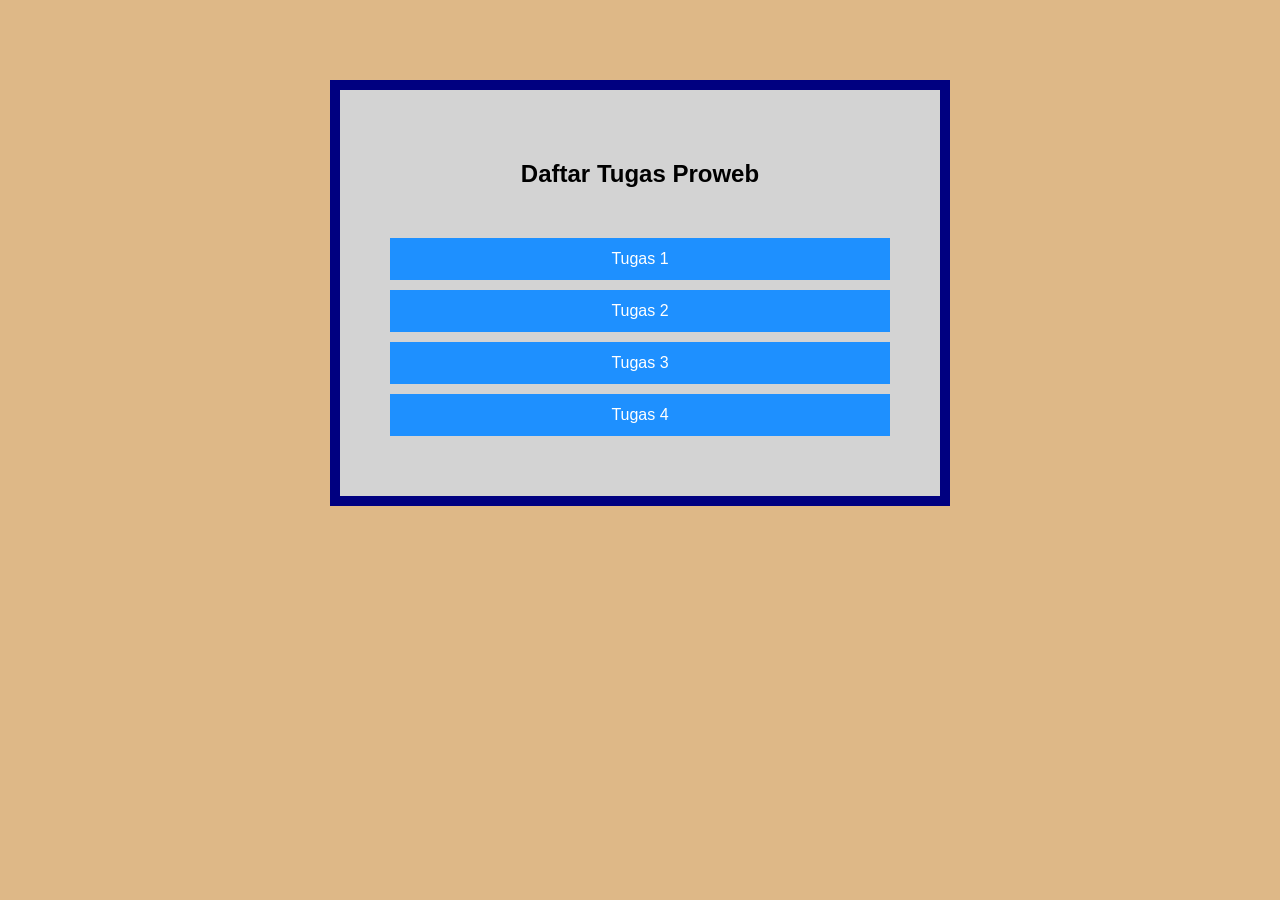
<file: index.html>
<!DOCTYPE html>
<html lang="id">
<head>
    <meta charset="UTF-8">
    <title>Kumpulan Tugas Proweb</title>
    <style>
        body {
            font-family: Arial, sans-serif;
            background-color: burlywood;
            margin-top: 80px; 
        }

        .container {
            width: 500px;         
            margin: 0 auto;       
            background: lightgray ;
            padding: 50px;
            border: 10px solid navy;
            text-align: center;
        }

        h2 {
            margin-bottom: 50px;
        }

        a {
            display: block;
            padding: 12px;
            margin-bottom: 10px;
            background-color: dodgerblue;
            color: white;
            text-decoration: none;
            font-size: 16px;
        }

    </style>
</head>
<body>

    <div class="container">
        <h2>Daftar Tugas Proweb</h2>
        <a href="barca/tugas1.html">Tugas 1</a>
        <a href="tugas/tugas2.html">Tugas 2</a>
        <a href="tugas/kalkulator.html">Tugas 3</a>
        <a href="tugas4/belajar-bootstrap.html">Tugas 4</a>
    </div>

</body>
</html>
</file>
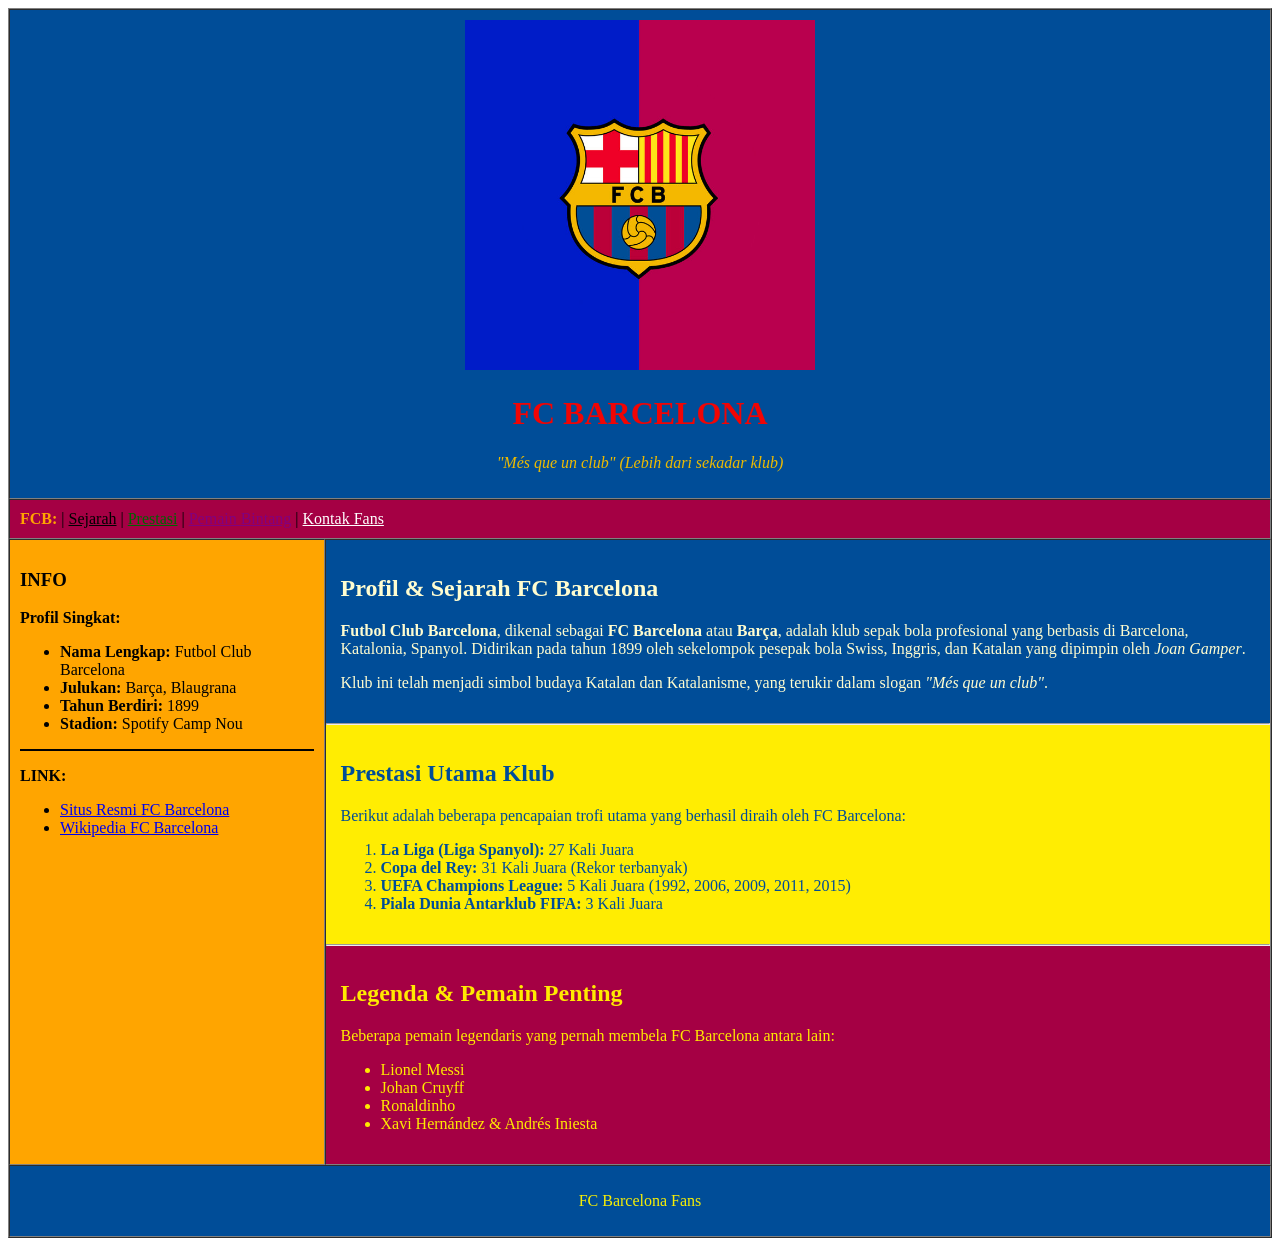
<file: barca/index.html>
<!DOCTYPE html>
<html lang="id">
<head>
    <meta charset="UTF-8">
    <meta name="viewport" content="width=device-width, initial-scale=1.0">
    <title>FC Barcelona</title>
</head>
<body>

    
    <table border="1" width="100%" cellpadding="10" cellspacing="0">
        
        
        <tr>
            <td colspan="2" align="center" bgcolor="#004D98">
                <img src="logo.jpg" alt="FC Barcelona Logo" width="350" height="350">
                <h1 style="color: #f10404;">FC BARCELONA</h1>
                <p style="color: #EDBB00;"><i>"Més que un club" (Lebih dari sekadar klub)</i></p>
            </td>
        </tr>

        
        <tr>
            <td colspan="2" bgcolor="#A50044">
                <font color="#FFA500"><b>FCB:</b></font> | 
                <a href="#sejarah" style="color: #000000;">Sejarah</a> | 
                <a href="#prestasi" style="color: #006400;">Prestasi</a> | 
                <a href="#pemain" style="color: #800080;">Pemain Bintang</a> | 
                <a href="#kontak" style="color: #FFFFFF ;">Kontak Fans</a>
            </td>
        </tr>

        
        <tr valign="top">
            
            
            <td width="25%" bgcolor="#FFA500">
                <h3>INFO</h3>
                <p><b>Profil Singkat:</b></p>
                <ul>
                    <li><b>Nama Lengkap:</b> Futbol Club Barcelona</li>
                    <li><b>Julukan:</b> Barça, Blaugrana</li>
                    <li><b>Tahun Berdiri:</b> 1899</li>
                    <li><b>Stadion:</b> Spotify Camp Nou</li>
                </ul>

                <!-- Garis padat/solid tanpa efek 3D -->
                <hr style="border: none; border-top: 2px solid #000000; margin: 15px 0;">

                <p><b>LINK:</b></p>
                <ul>
                    <li><a href="https://www.fcbarcelona.com" target="_blank">Situs Resmi FC Barcelona</a></li>
                    <li><a href="https://id.wikipedia.org/wiki/FC_Barcelona" target="_blank">Wikipedia FC Barcelona</a></li>
                </ul>
            </td>

            
            <td width="75%" style="padding: 0;">
                
                
                <div id="sejarah" style="background-color: #004D98; color: #FFFDD0; padding: 15px;">
                    <h2>Profil & Sejarah FC Barcelona</h2>
                    <p>
                        <b>Futbol Club Barcelona</b>, dikenal sebagai <b>FC Barcelona</b> atau <b>Barça</b>, 
                        adalah klub sepak bola profesional yang berbasis di Barcelona, Katalonia, Spanyol. 
                        Didirikan pada tahun 1899 oleh sekelompok pesepak bola Swiss, Inggris, dan Katalan yang dipimpin oleh <i>Joan Gamper</i>.
                    </p>
                    <p>
                        Klub ini telah menjadi simbol budaya Katalan dan Katalanisme, yang terukir dalam slogan <i>"Més que un club"</i>.
                    </p>
                </div>

                <hr style="margin: 0;">

                
                <div id="prestasi" style="background-color: #FFED02; color: #004D98; padding: 15px;">
                    <h2>Prestasi Utama Klub</h2>
                    <p>Berikut adalah beberapa pencapaian trofi utama yang berhasil diraih oleh FC Barcelona:</p>
                    <ol>
                        <li><b>La Liga (Liga Spanyol):</b> 27 Kali Juara</li>
                        <li><b>Copa del Rey:</b> 31 Kali Juara (Rekor terbanyak)</li>
                        <li><b>UEFA Champions League:</b> 5 Kali Juara (1992, 2006, 2009, 2011, 2015)</li>
                        <li><b>Piala Dunia Antarklub FIFA:</b> 3 Kali Juara</li>
                    </ol>
                </div>

                <hr style="margin: 0;">

                
                <div id="pemain" style="background-color: #A50044; color: #FFEA00; padding: 15px;">
                    <h2>Legenda & Pemain Penting</h2>
                    <p>Beberapa pemain legendaris yang pernah membela FC Barcelona antara lain:</p>
                    <ul>
                        <li>Lionel Messi</li>
                        <li>Johan Cruyff</li>
                        <li>Ronaldinho</li>
                        <li>Xavi Hernández & Andrés Iniesta</li>
                    </ul>
                </div>

            </td>
        </tr>

        
        <tr>
            <td colspan="2" align="center" bgcolor="#004D98">
                <p style="color: #f6ee05;">FC Barcelona Fans</p>
            </td>
        </tr>

    </table>

</body>
</html>
</file>
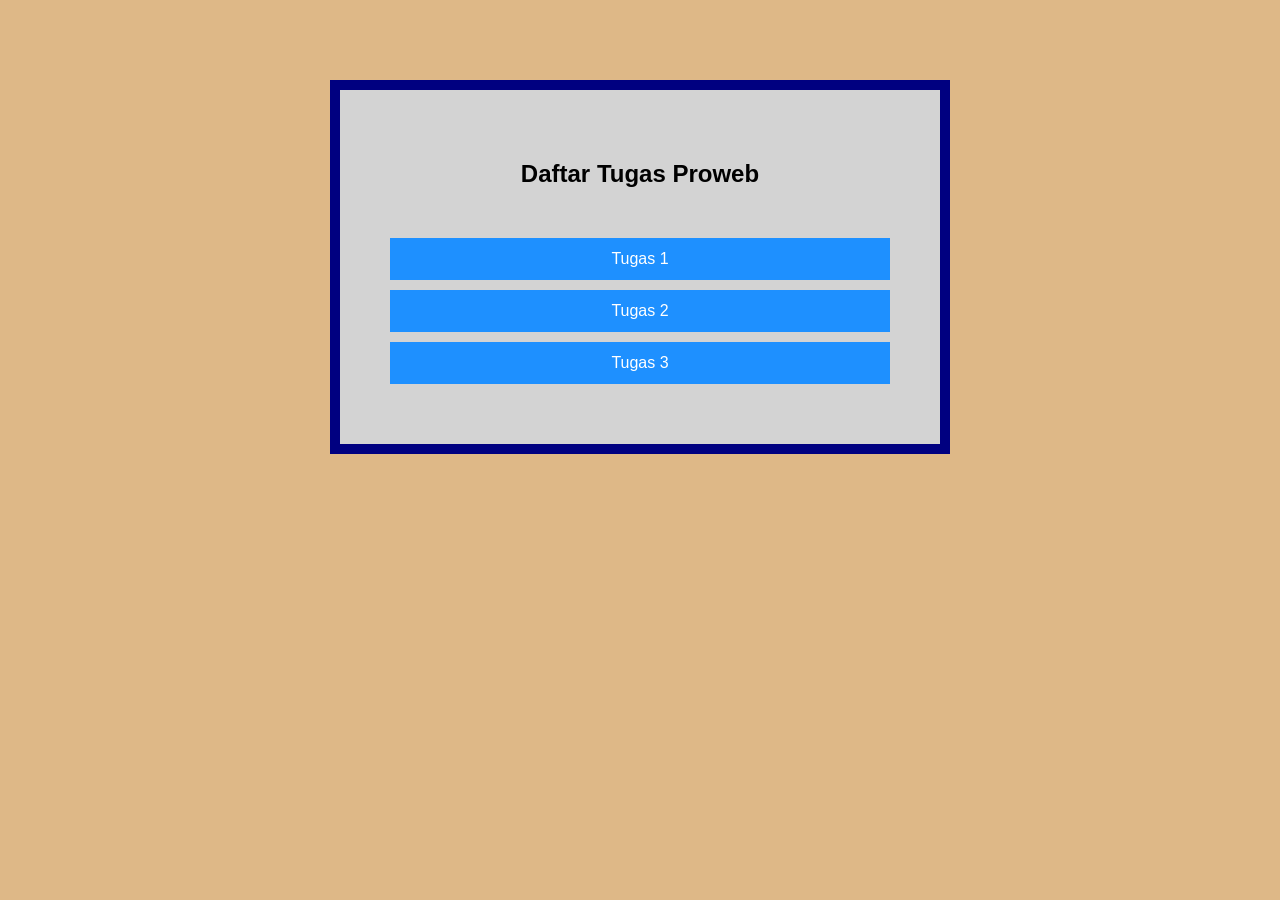
<file: kumpulanproweb.html>
<!DOCTYPE html>
<html lang="id">
<head>
    <meta charset="UTF-8">
    <title>Kumpulan Tugas Proweb</title>
    <style>
        body {
            font-family: Arial, sans-serif;
            background-color: burlywood;
            margin-top: 80px; 
        }

        .container {
            width: 500px;         
            margin: 0 auto;       
            background: lightgray ;
            padding: 50px;
            border: 10px solid navy;
            text-align: center;
        }

        h2 {
            margin-bottom: 50px;
        }

        a {
            display: block;
            padding: 12px;
            margin-bottom: 10px;
            background-color: dodgerblue;
            color: white;
            text-decoration: none;
            font-size: 16px;
        }

    </style>
</head>
<body>

    <div class="container">
        <h2>Daftar Tugas Proweb</h2>
        <a href="barca/index.html">Tugas 1</a>
        <a href="tugas/tugas2.html">Tugas 2</a>
        <a href="tugas/kalkulator.html">Tugas 3</a>
    </div>

</body>
</html>
</file>
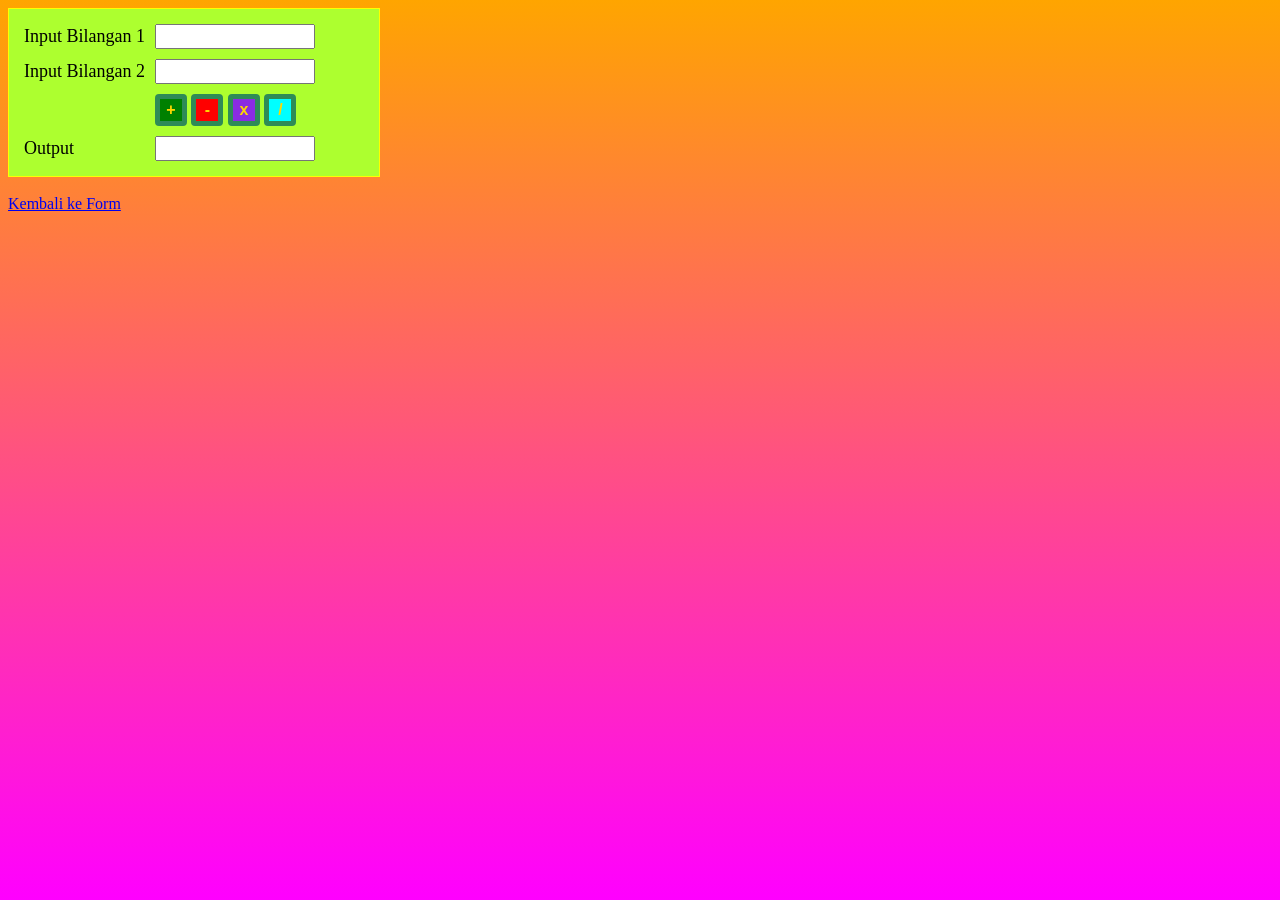
<file: tugas/kalkulator.html>
<!DOCTYPE html>
<html>
<head>
    <title>Kalkulator</title>
    <link rel="stylesheet" type="text/css" href="formkalku.css">
</head>
<body> 

    <div class="kotak">
        <form name="formhitung">
            <table>
                <tr>
                    <td>Input Bilangan 1</td>
                    <td><input type="text" name="bil1"></td>
                </tr>
                <tr>
                    <td>Input Bilangan 2</td>
                    <td><input type="text" name="bil2"></td>
                </tr>
                <tr>
                    <td></td>
                    <td>
                        <button type="button" class="btn-tambah" onclick="hitung('+')">+</button>
                        <button type="button" class="btn-kurang" onclick="hitung('-')">-</button>
                        <button type="button" class="btn-kali" onclick="hitung('*')">x</button>
                        <button type="button" class="btn-bagi" onclick="hitung('/')">/</button>
                    </td>
                </tr>
                <tr>
                    <td>Output</td>
                    <td><input type="text" name="hasil" readonly></td>
                </tr>
            </table>
        </form>
    </div>

    <br>
    <a href="tugas2.html">Kembali ke Form</a>

    <!-- Memanggil file JavaScript eksternal -->
    <script src="kalkulator.js"></script>

</body>
</html>
</file>
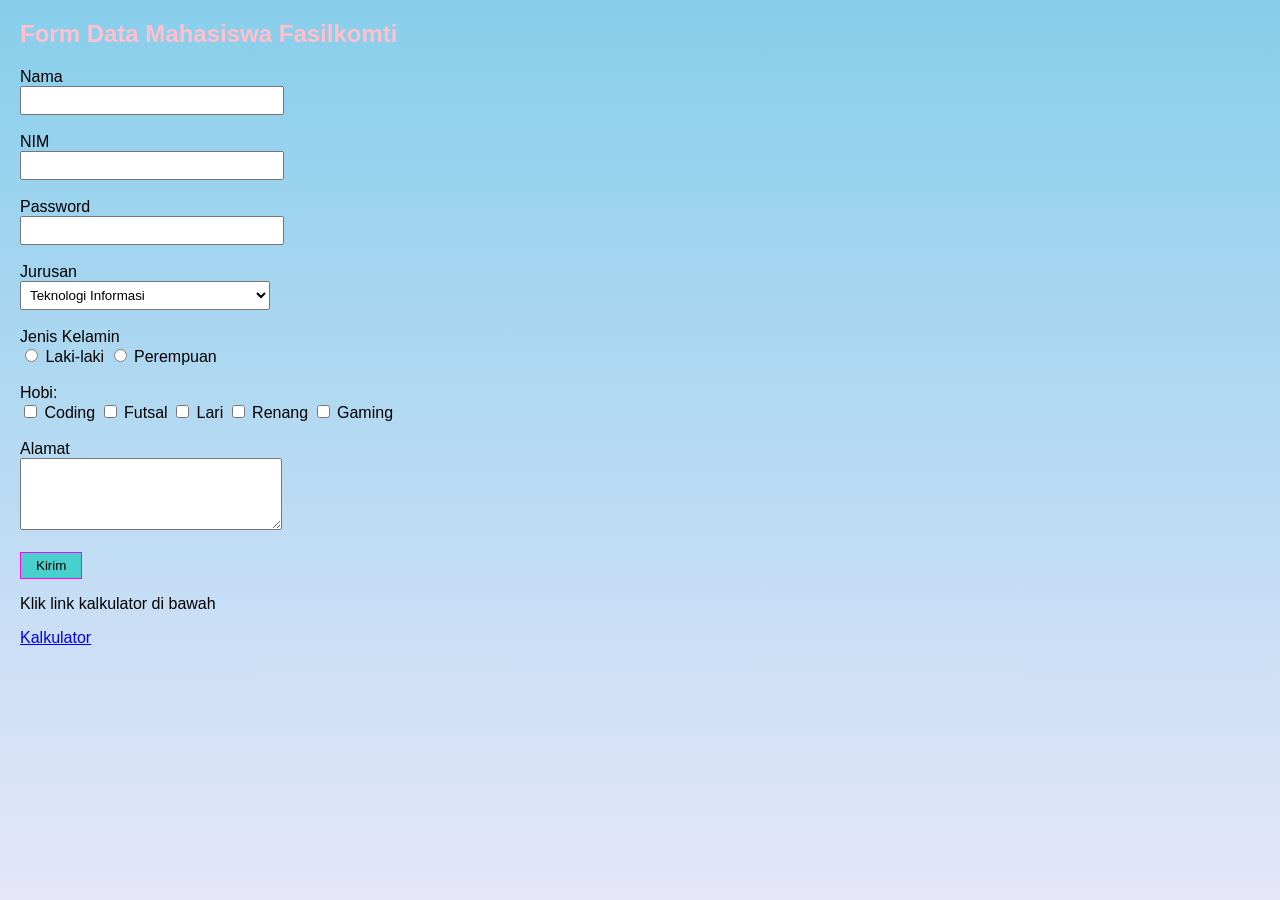
<file: tugas/tugas2.html>
<!DOCTYPE html>
<html>
<head>
    <title>Form Data Mahasiswa</title>
    <link rel="stylesheet" type="text/css" href="form.css">
</head>
<body>

    <h2>Form Data Mahasiswa Fasilkomti</h2>

    <form>
        <label>Nama</label><br>
        <input type="text" name="nama"><br><br>

        <label>NIM</label><br>
        <input type="text" name="nim"><br><br>

        <label>Password</label><br>
        <input type="text" name="password"><br><br>

        <label>Jurusan</label><br>
        <select name="jurusan">
            <option value="Teknologi Informasi">Teknologi Informasi</option>
            <option value="Ilmu Komputer">Ilmu Komputer</option>
        </select><br><br>

        <label>Jenis Kelamin</label><br>
        <input type="radio" name="lk" value="L"> Laki-laki
        <input type="radio" name="p" value="P"> Perempuan<br><br>

        <label>Hobi:</label><br>
        <input type="checkbox" name="hobi" value="Coding"> Coding
        <input type="checkbox" name="hobi" value="Futsal"> Futsal
        <input type="checkbox" name="hobi" value="Lari"> Lari
        <input type="checkbox" name="hobi" value="Renang"> Renang
        <input type="checkbox" name="hobi" value="Gaming"> Gaming<br><br>

        <label>Alamat</label><br>
        <textarea name="alamat" rows="4" cols="30"></textarea><br><br>

        <input type="submit" value="Kirim">
    </form>


    <p>Klik link kalkulator di bawah</p>
    <a href="kalkulator.html">Kalkulator</a>

</body>
</html>
</file>
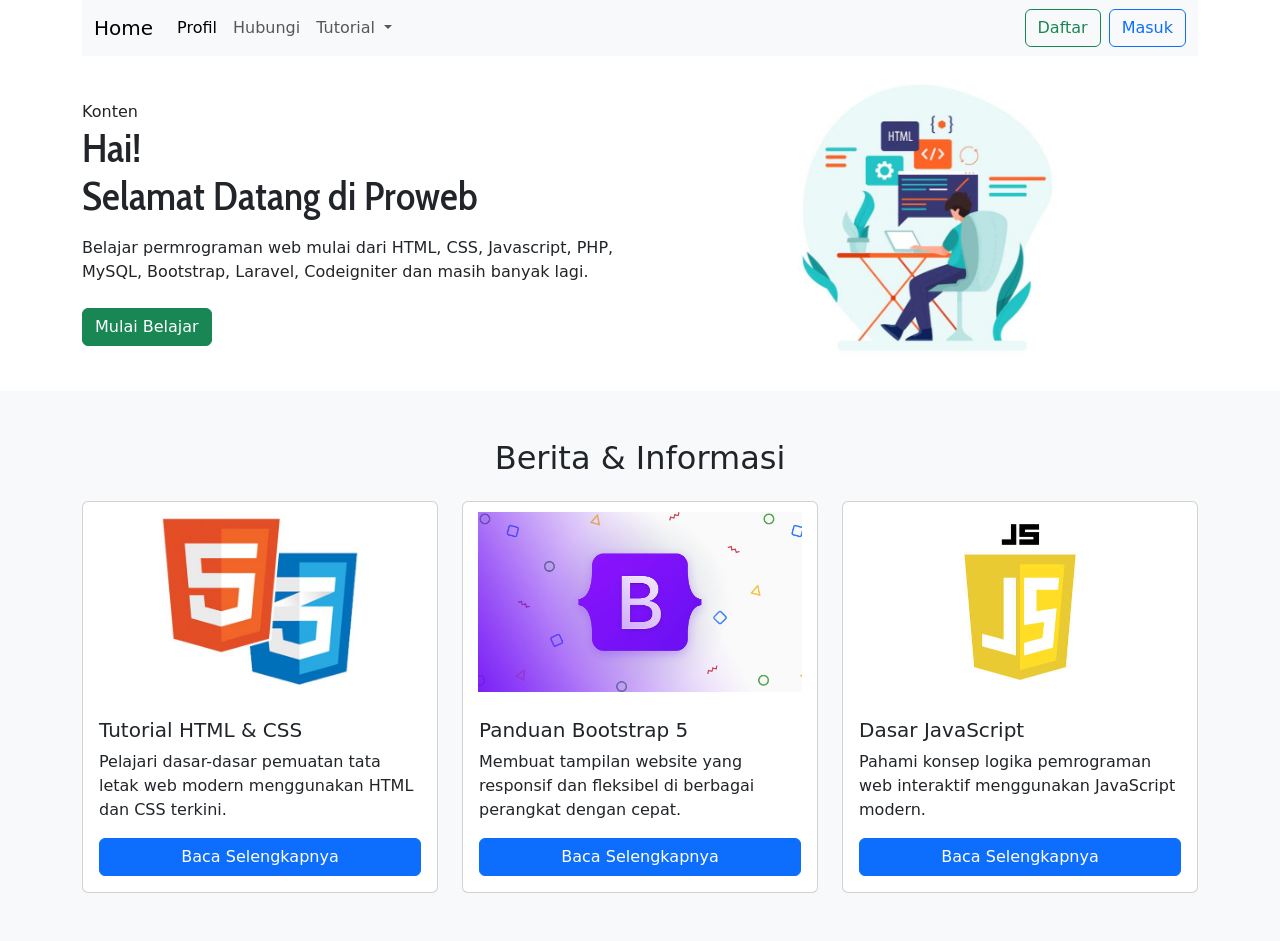
<file: tugas4/belajar-bootstrap.html>
<!DOCTYPE html>
<html lang="en">
<head>
    <meta charset="UTF-8">
    <meta name="viewport" content="width=device-width, initial-scale=1.0">
    <title>Belajar Bootstrap</title>
    <style>
        @import url('https://fonts.googleapis.com/css2?family=Cabin+Condensed:wght@400;500;600;700&display=swap');
        .card-img-top {
            height: 200px;
            object-fit: contain;
            padding: 10px;
        }
    </style>
    <link rel="stylesheet" href="bootstrap.css">
</head>
<body>
    <div class="container">
        <nav class="navbar navbar-expand-lg bg-body-tertiary">
          <div class="container-fluid">
            <a class="navbar-brand" href="#">Home</a>
            <button class="navbar-toggler" type="button" data-bs-toggle="collapse" data-bs-target="#navbarSupportedContent" aria-controls="navbarSupportedContent" aria-expanded="false" aria-label="Toggle navigation">
              <span class="navbar-toggler-icon"></span>
            </button>
            <div class="collapse navbar-collapse" id="navbarSupportedContent">
              <ul class="navbar-nav me-auto mb-2 mb-lg-0">
                <li class="nav-item">
                  <a class="nav-link active" aria-current="page" href="#">Profil</a>
                </li>
                <li class="nav-item">
                  <a class="nav-link" href="#">Hubungi</a>
                </li>
                <li class="nav-item dropdown">
                  <a class="nav-link dropdown-toggle" href="#" role="button" data-bs-toggle="dropdown" aria-expanded="false">
                    Tutorial
                  </a>
                  <ul class="dropdown-menu">
                    <li><a class="dropdown-item" href="#">Action</a></li>
                    <li><a class="dropdown-item" href="#">Another action</a></li>
                    <li><hr class="dropdown-divider"></li>
                    <li><a class="dropdown-item" href="#">Something else here</a></li>
                  </ul>
                </li>
              </ul>
              <div class="d-flex gap-2">
                <a class="btn btn-outline-success" href="#">Daftar</a>
                <a class="btn btn-outline-primary" href="#">Masuk</a>
              </div>
            </div>
          </div>
        </nav>
    </div>

    <section class="py-4">
        <div class="container">
            <div class="row">
                 <div class="col align-self-center">Konten
                     <h1 style="font-family: 'Cabin Condensed'">Hai!<br/>Selamat Datang di Proweb</h1>
                     <p class="mt-3 mb-4">
                        Belajar permrograman web mulai dari HTML, CSS, Javascript, PHP, MySQL, Bootstrap, Laravel, Codeigniter dan masih banyak lagi.
                     </p>
                     <a href="#" class="btn btn-success">Mulai Belajar</a>
                 </div>
                 <div class="col d-none d-lg-block d-xl-block">
                    <img src="ngoding.jpg" class="img-fluid" width="600" alt="Ngoding" >
                 </div>
            </div>
        </div>
    </section>

    <section class="py-5 bg-light">
        <div class="container">
            <h2 class="mb-4 text-center">Berita & Informasi</h2>
            <div class="row g-4">

                <div class="col-md-4">
                    <div class="card h-100">
                        <img src="htmlcss.jpg" class="card-img-top" alt="Berita 1">
                        <div class="card-body d-flex flex-column">
                            <h5 class="card-title">Tutorial HTML & CSS</h5>
                            <p class="card-text">Pelajari dasar-dasar pemuatan tata letak web modern menggunakan HTML dan CSS terkini.</p>
                            <a href="#" class="btn btn-primary mt-auto">Baca Selengkapnya</a>
                        </div>
                    </div>
                </div>

                <div class="col-md-4">
                    <div class="card h-100">
                        <img src="bootstrap.jpg" class="card-img-top" alt="Berita 2">
                        <div class="card-body d-flex flex-column">
                            <h5 class="card-title">Panduan Bootstrap 5</h5>
                            <p class="card-text">Membuat tampilan website yang responsif dan fleksibel di berbagai perangkat dengan cepat.</p>
                            <a href="#" class="btn btn-primary mt-auto">Baca Selengkapnya</a>
                        </div>
                    </div>
                </div>

                <div class="col-md-4">
                    <div class="card h-100">
                        <img src="javascript.jpg" class="card-img-top" alt="Berita 3">
                        <div class="card-body d-flex flex-column">
                            <h5 class="card-title">Dasar JavaScript</h5>
                            <p class="card-text">Pahami konsep logika pemrograman web interaktif menggunakan JavaScript modern.</p>
                            <a href="#" class="btn btn-primary mt-auto">Baca Selengkapnya</a>
                        </div>
                    </div>
                </div>
            </div>
        </div>
    </section>

    <script src="bootstrap.js"></script>
</body>
</html>
</file>
<file: tugas/formkalku.css>
.kotak {
            border: 1px yellow solid;
            width: 350px;
            padding: 10px;
            background-color: greenyellow;
        }
        table {
            border-collapse: collapse;
        }
        td {
            padding: 5px;
            font-size: 18px;
        }
        input[type="text"] {
            width: 150px;
            padding: 3px;
        }

        button {
            width: 32px;
            height: 32px;
            font-size: 16px;
            font-weight: bold;
            color: gold;
            border: 5px solid seagreen;
            border-radius: 4px;
            cursor: pointer;
        }
        body {
             background: linear-gradient(to bottom, orange, magenta);
             background-repeat: no-repeat;
             background-attachment: fixed;
        }

        .btn-tambah { background-color: green; } 
        .btn-kurang { background-color: red; } 
        .btn-kali   { background-color: blueviolet; } 
        .btn-bagi   { background-color: cyan; }
</file>
<file: tugas/form.css>
body {
    font-family: Arial, sans-serif;
    margin: 20px;
    background: linear-gradient(to bottom, skyblue, lavender);
    background-repeat: no-repeat;
    background-attachment: fixed;
}

h2 {
    color: pink;
}

input[type="text"], input[type="password"], select, textarea {
    width: 250px;
    padding: 5px;
}

input[type="submit"] {
    padding: 5px 15px;
    background-color: mediumturquoise;
    border: 1px solid magenta;
    cursor: pointer;
}
</file>
